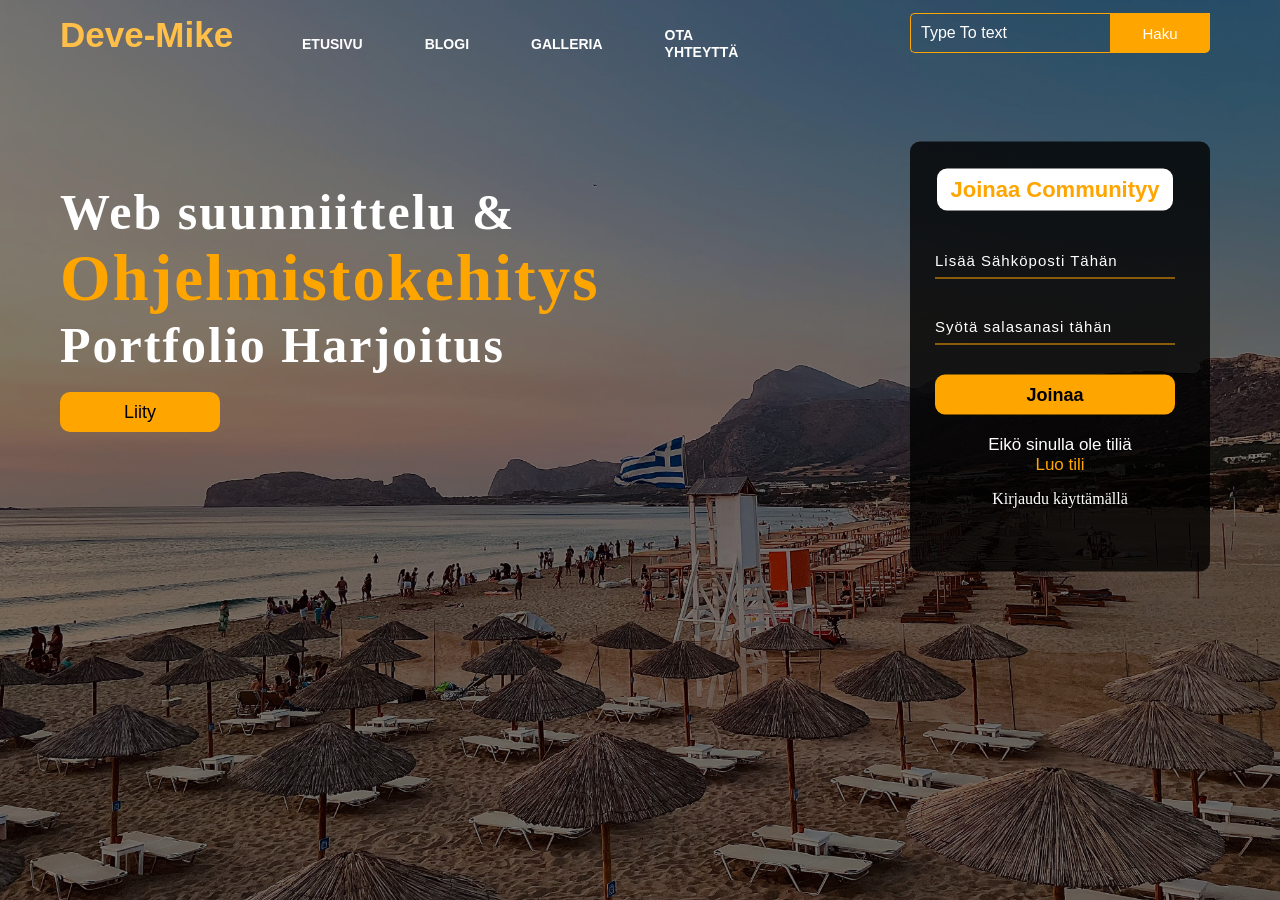
<file: index.html>
<!DOCTYPE html>
<html lang="fi">

<head>
    <meta charset="UTF-8">
    <meta http-equiv="X-UA-Compatible" content="IE=edge">
    <meta name="viewport" content="width=device-width, initial-scale=1.0">
    <title>Portfolio</title>
    <link rel="stylesheet" href="style.css">
</head>

<body>

    <div class="main">
        <div class="navbar">
            <div class="icon">
                <h2 class="logo">Deve-Mike</h2>
            </div>

            <div class="menu">
                <ul>
                    <li><a href="#">ETUSIVU</a></li>
                    <li><a href="#">BLOGI</a></li>
                    <li><a href="#">GALLERIA</a></li>
                    <li><a href="yhteys.html">OTA YHTEYTTÄ</a></li>
                </ul>
            </div>

            <div class="search">
                <input class="srch" type="search" name="" placeholder="Type To text">
                <a href="#"> <button class="btn">Haku</button></a>
            </div>

        </div>
        <div class="content">
            <h1>Web suunniittelu & <br><span>Ohjelmistokehitys</span> <br>Portfolio Harjoitus</h1><br>


            <button class="cn"><a href="#">Liity</a></button>

            <div class="form">
                <h2>Joinaa Communityy</h2>
                <input type="email" name="email" placeholder="Lisää Sähköposti Tähän">
                <input type="password" name="" placeholder="Syötä salasanasi tähän">
                <button class="btnn"><a href="#">Joinaa</a></button>

                <p class="link">Eikö sinulla ole tiliä<br>
                    <a href="#">Luo tili</a>
                <p class="liw">Kirjaudu käyttämällä</p>
            </div>
        </div>
    </div>
</body>

</html>
</file>
<file: style.css>
* {
    margin: 0;
    padding: 0;
}

.main {
    width: 100%;
    background: linear-gradient(to top, rgba(0, 0, 0, 0.5)50%, rgba(0, 0, 0, 0.5)50%), url(kis.jpeg);
    background-position: center;
    background-size: cover;
    height: 100vh;
    max-width: 100%;
}

.navbar {
    width: 1200px;
    height: 75px;
    margin: auto;
}

.icon {
    width: 200px;
    float: left;
    height: 70px;
}

.logo {
    color: rgb(255, 191, 72);
    font-size: 35px;
    font-family: Arial;
    padding-left: 20px;
    float: left;
    padding-top: 10px;
    margin-top: 5px
}

.menu {
    width: 400px;
    float: left;
    height: 70px;
}

ul {
    float: left;
    display: flex;
    justify-content: center;
    align-items: center;
}

ul li {
    list-style: none;
    margin-left: 62px;
    margin-top: 27px;
    font-size: 14px;
}

ul li a {
    text-decoration: none;
    color: white;
    font-family: Arial;
    font-weight: bold;
    transition: 0.4s ease-in-out;
}

ul li a:hover {
    color: orange;
}

.search {
    width: 330px;
    float: left;
    margin-left: 270px;
}

.srch {
    font-family: 'Times New Roman';
    width: 200px;
    height: 40px;
    background: transparent;
    border: 1px solid orange;
    margin-top: 13px;
    color: white;
    border-right: none;
    font-size: 16px;
    float: left;
    padding: 10px;
    border-bottom-left-radius: 5px;
    border-top-left-radius: 5px;
}

.btn {
    width: 100px;
    height: 40px;
    background: orange;
    border: 2px solid orange;
    margin-top: 13px;
    color: white;
    font-size: 15px;
    border-bottom-right-radius: 5px;
    border-bottom-right-radius: 5px;
    transition: 0.2s ease;
    cursor: pointer;
}

.btn:hover {
    color: #000;
}

.btn:focus {
    outline: none;
}

.srch:focus {
    outline: none;
}

.content {
    width: 1200px;
    height: auto;
    margin: auto;
    color: white;
    position: relative;
}

.content .par {
    padding-left: 20px;
    padding-bottom: 25px;
    font-family: Arial;
    letter-spacing: 1.2px;
    line-height: 30px;
}

.content h1 {
    font-family: 'Times New Roman';
    font-size: 50px;
    padding-left: 20px;
    margin-top: 9%;
    letter-spacing: 2px;
}

.content .cn {
    width: 160px;
    height: 40px;
    background: orange;
    border: none;
    margin-bottom: 10px;
    margin-left: 20px;
    font-size: 18px;
    border-radius: 10px;
    cursor: pointer;
    transition: .4s ease;
}

.content .cn a {
    text-decoration: none;
    color: black;
    transition: .3s ease;
}

.cn:hover {
    background-color: white;
}

.content span {
    color: orange;
    font-size: 65px
}

.form {
    width: 250px;
    height: 380px;
    background: linear-gradient(to top, rgba(0, 0, 0, 0.8)50%, rgba(0, 0, 0, 0.8)50%);
    position: absolute;
    top: -20px;
    left: 870px;
    transform: translate(0%, -5%);
    border-radius: 10px;
    padding: 25px;
}

.form h2 {
    width: 220px;
    font-family: sans-serif;
    text-align: center;
    color: orange;
    font-size: 22px;
    background-color: white;
    border-radius: 10px;
    margin: 2px;
    padding: 8px;
}

.form input {
    width: 240px;
    height: 35px;
    background: transparent;
    border-bottom: 1px solid orange;
    border-top: none;
    border-right: none;
    border-left: none;
    color: #fff;
    font-size: 15px;
    letter-spacing: 1px;
    margin-top: 30px;
    font-family: sans-serif;
}

.form input:focus {
    outline: none;
}

::placeholder {
    color: #fff;
    font-family: Arial;
}

.btnn {
    width: 240px;
    height: 40px;
    background: orange;
    border: none;
    margin-top: 30px;
    font-size: 18px;
    border-radius: 10px;
    cursor: pointer;
    color: white;
    transition: 0.4s ease;
}

.btnn:hover {
    background: white;
    color: orange;
}

.btnn a {
    text-decoration: none;
    color: black;
    font-weight: bold;
}

.form .link {
    font-family: Arial, Helvetica, sans-serif;
    font-size: 17px;
    padding-top: 20px;
    text-align: center;
}

.form .link a {
    text-decoration: none;
    color: orange;
}

.liw {
    padding-top: 15px;
    padding-bottom: 10px;
    text-align: center;
}

@media only screen and (min-width: 375px) {
    /* For mobile phones: */
    .body {}
}
</file>
